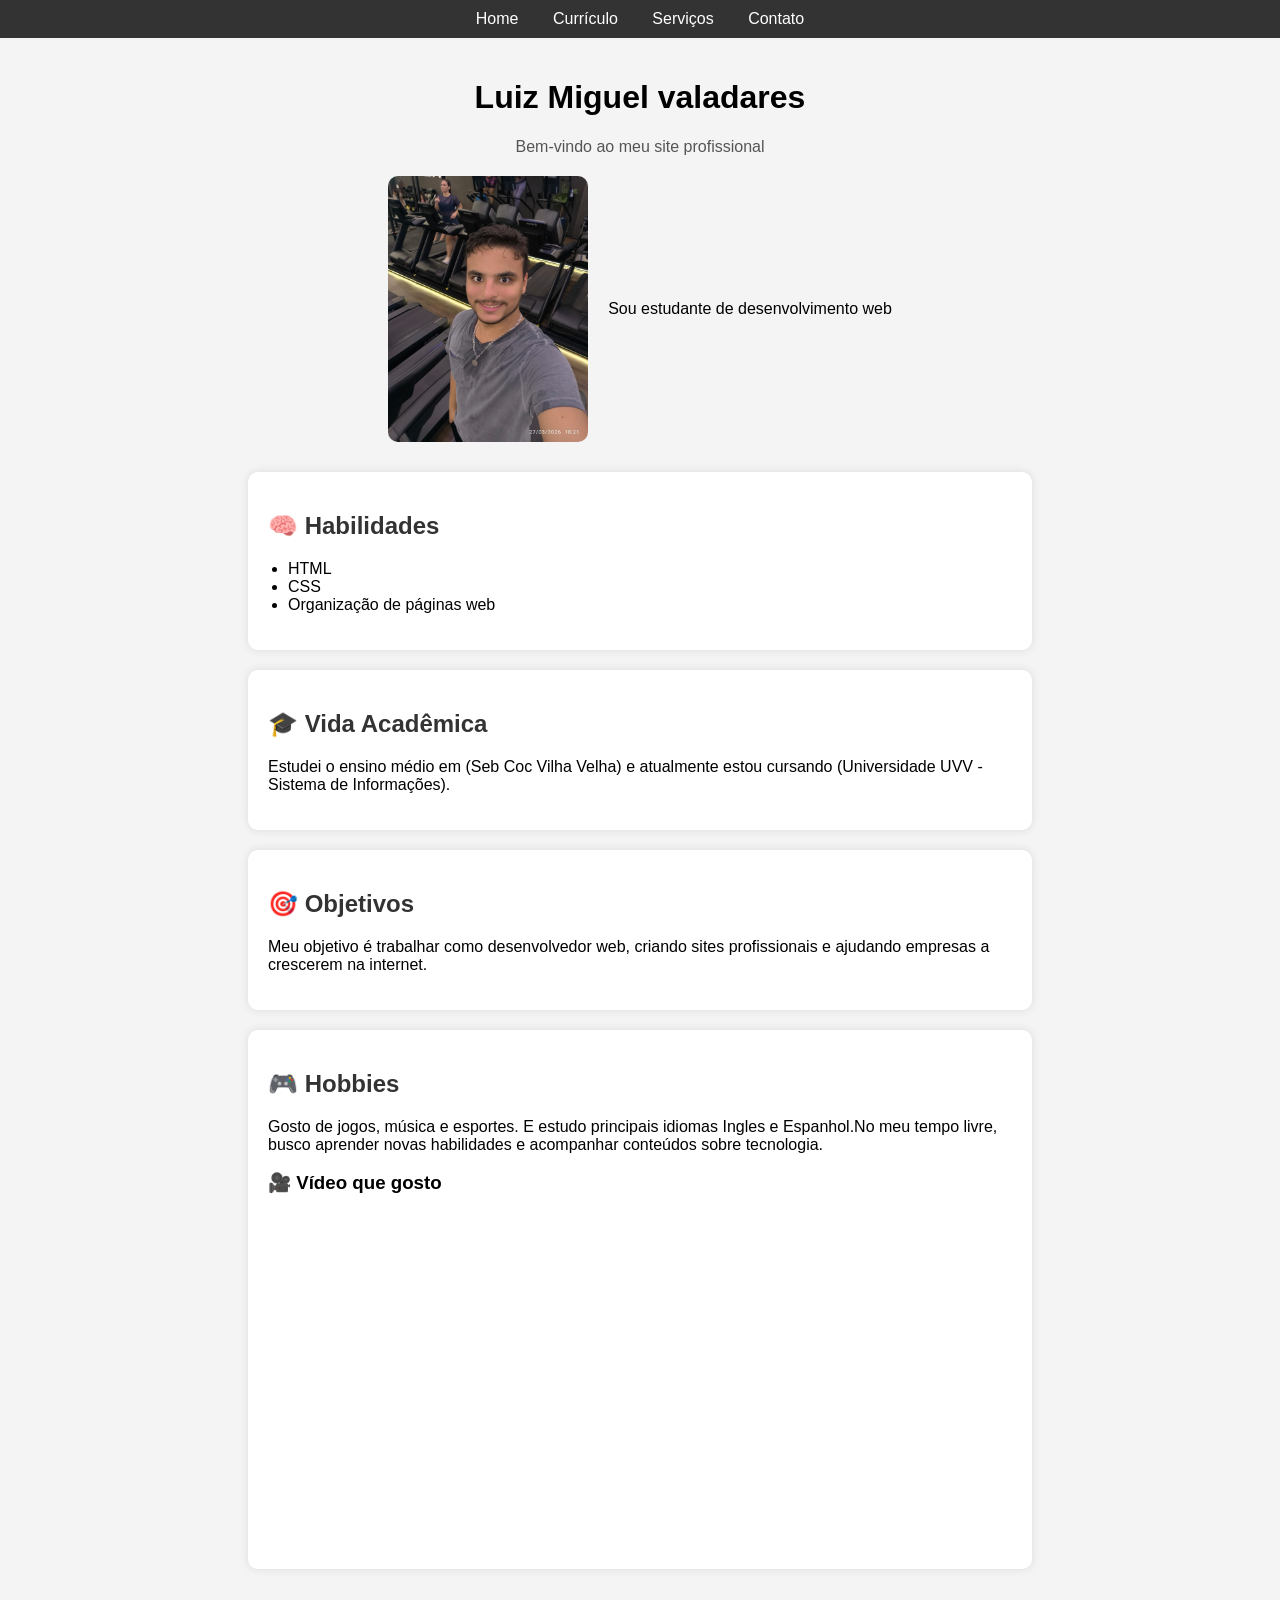
<file: formulario/index.html>
<!DOCTYPE html>
<html lang="pt-br">
<head>
  <meta charset="UTF-8">
  <title>Luiz Miguel Valadares</title>
  <link rel="stylesheet" href="style.css">
</head>

<body>

<nav>
  <a href="index.html">Home</a>
  <a href="curriculo.html">Currículo</a>
  <a href="servicos.html">Serviços</a>
  <a href="contato.html">Contato</a>
</nav>

<div class="container">

  <h1>Luiz Miguel valadares</h1>
  <p class="subtitulo">Bem-vindo ao meu site profissional</p>

  <div class="perfil">
    <img src="WhatsApp Image 2026-03-27 at 18.22.11.jpeg" alt="Minha foto">
    <p>
      Sou estudante de desenvolvimento web
    </p>
  </div>

  <div class="card">
    <h2>🧠 Habilidades</h2>
    <ul>
      <li>HTML</li>
      <li>CSS</li>
      <li>Organização de páginas web</li>
    </ul>
  </div>

  <div class="card">
    <h2>🎓 Vida Acadêmica</h2>
    <p>
      Estudei o ensino médio em (Seb Coc Vilha Velha) e atualmente estou cursando
      (Universidade UVV - Sistema de Informações).
    </p>
  </div>

  <div class="card">
    <h2>🎯 Objetivos</h2>
    <p>
      Meu objetivo é trabalhar como desenvolvedor web, criando sites profissionais
      e ajudando empresas a crescerem na internet.
    </p>
  </div>
<div class="card">
  <h2>🎮 Hobbies</h2>
  
  <p>
    Gosto de jogos, música e esportes. E estudo principais idiomas Ingles e Espanhol.No meu tempo livre,
    busco aprender novas habilidades e acompanhar conteúdos
    sobre tecnologia.
  </p>

  <h3>🎥 Vídeo que gosto</h3>

 <iframe width="560" height="315"
     src="https://www.youtube.com/embed/DNdxoj6j8P8"
    title="YouTube video"
    frameborder="0"
     allowfullscreen>
   </iframe>
</file>
<file: formulario/style.css>
body {
  font-family: Arial;
  margin: 0;
  background-color: #f4f4f4;
}

nav {
  background-color: #333;
}

nav ul {
  list-style: none;
  display: flex;
  justify-content: center;
  padding: 10px;
}

nav ul li {
  margin: 0 15px;
}

nav ul li a {
  color: white;
  text-decoration: none;
}

h1 {
  text-align: center;
}

.container {
  padding: 20px;
}.container {
  text-align: center;
  padding: 20px;
}

.container {
  text-align: center;
  padding: 20px;
}

.perfil {
  display: flex;
  align-items: center;
  justify-content: center;
  gap: 20px;
}

.perfil img {
  width: 200px;
  border-radius: 10px;
}
body {
  font-family: Arial;
  margin: 0;
  background-color: #f4f4f4;
}

nav {
  background-color: #333;
  text-align: center;
  padding: 10px;
}

nav a {
  color: white;
  margin: 0 15px;
  text-decoration: none;
}

.container {
  text-align: center;
  padding: 20px;
}

.btn {
  display: inline-block;
  padding: 10px 20px;
  background-color: #333;
  color: white;
  text-decoration: none;
  border-radius: 5px;
  margin-bottom: 20px;
}

.btn:hover {
  background-color: #555;
}

table {
  width: 60%;
  margin: 30px auto;
  border-collapse: collapse;
  text-align: center;
}

th {
  background-color: #333;
  color: white;
  padding: 12px;
}

td {
  padding: 10px;
  border: 1px solid #ccc;
}

tr:nth-child(even) {
  background-color: #f2f2f2;
}
tr:hover {
  background-color: #ddd;
}
td:last-child {
  font-weight: bold;
  color: green;
}
.subtitulo {
  text-align: center;
  color: #555;
  margin-bottom: 30px;
}
.card {
  background-color: white;
  padding: 20px;
  margin: 20px auto;
  width: 60%;
  border-radius: 10px;
  box-shadow: 0px 0px 10px rgba(0,0,0,0.1);
  text-align: left;
}
.card h2 {
  color: #333;
}
.card ul {
  padding-left: 20px;
}
.form-box {
  background-color: white;
  padding: 25px;
  width: 60%;
  margin: 30px auto;
  border-radius: 10px;
  box-shadow: 0px 0px 10px rgba(0,0,0,0.1);
}

form {
  display: flex;
  flex-direction: column;
}

label {
  margin-top: 10px;
  font-weight: bold;
}

input, select, textarea {
  padding: 8px;
  margin-top: 5px;
  border-radius: 5px;
  border: 1px solid #ccc;
}
.radio-group, .checkbox-group {
  display: flex;
  gap: 15px;
  margin-top: 5px;
}
button {
  margin-top: 20px;
  padding: 10px;
  background-color: #333;
  color: white;
  border: none;
  border-radius: 5px;
  cursor: pointer;
}
button:hover {
  background-color: #555;
}.perfil {
  display: flex;
  align-items: center;
  justify-content: center;
  gap: 20px;
  margin-bottom: 30px;
}

.perfil img {
  width: 200px;
  border-radius: 10px;
}
.subtitulo {
  text-align: center;
  color: #555;
  margin-bottom: 20px;
}
iframe {
  display: block;
  margin: 20px auto;
  border-radius: 10px;
}
</file>
